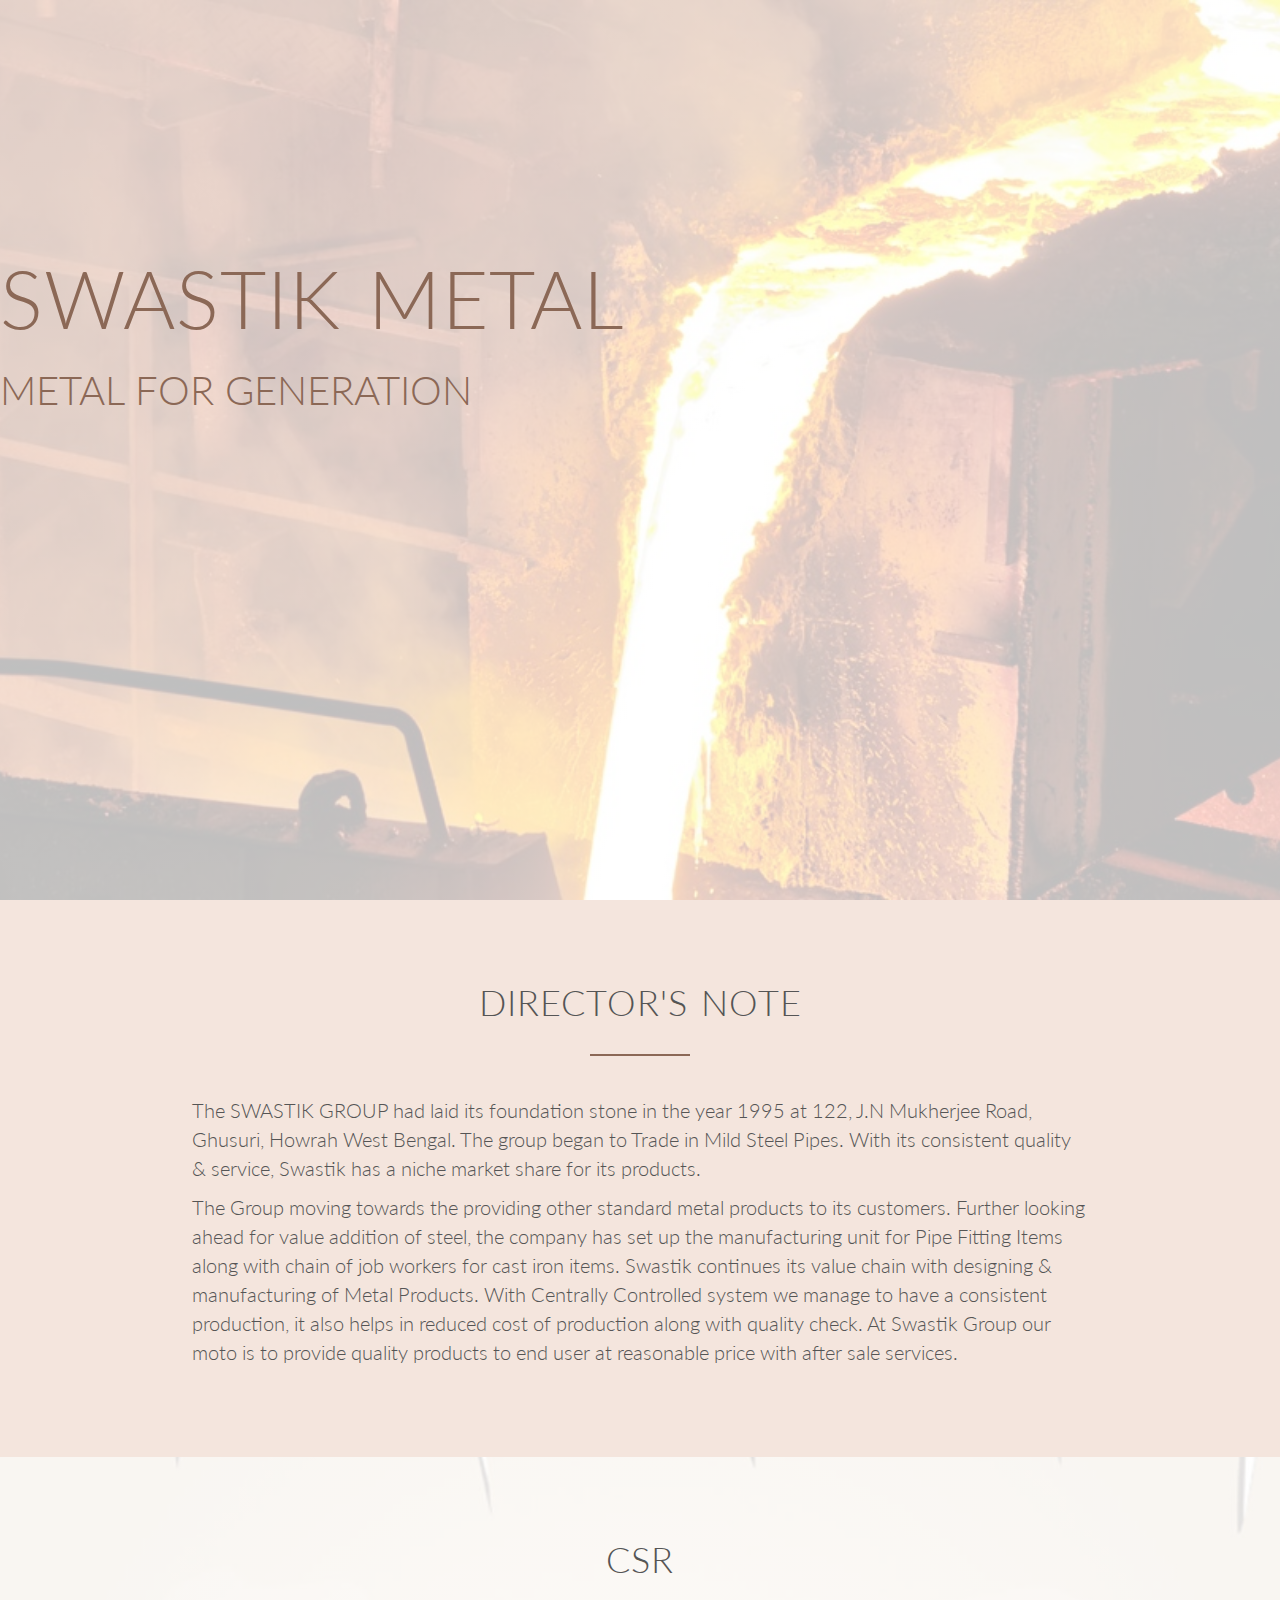
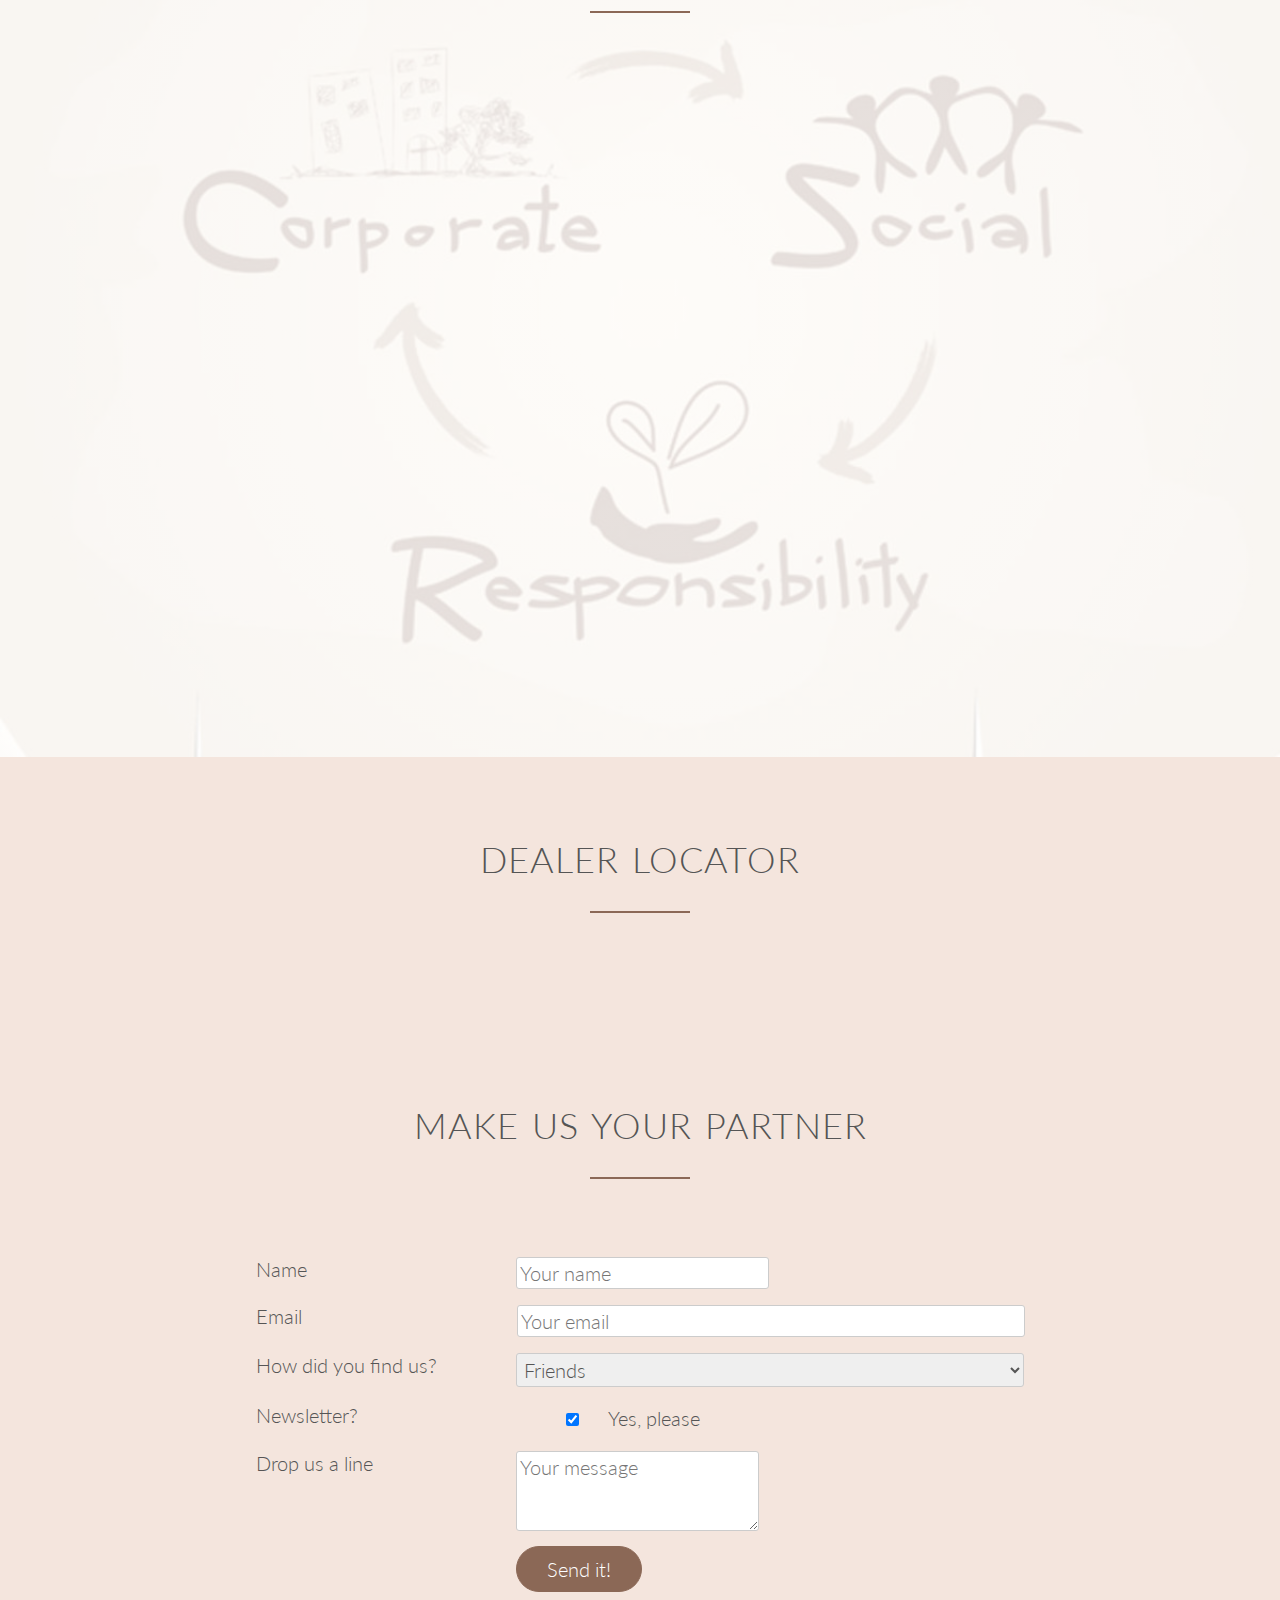
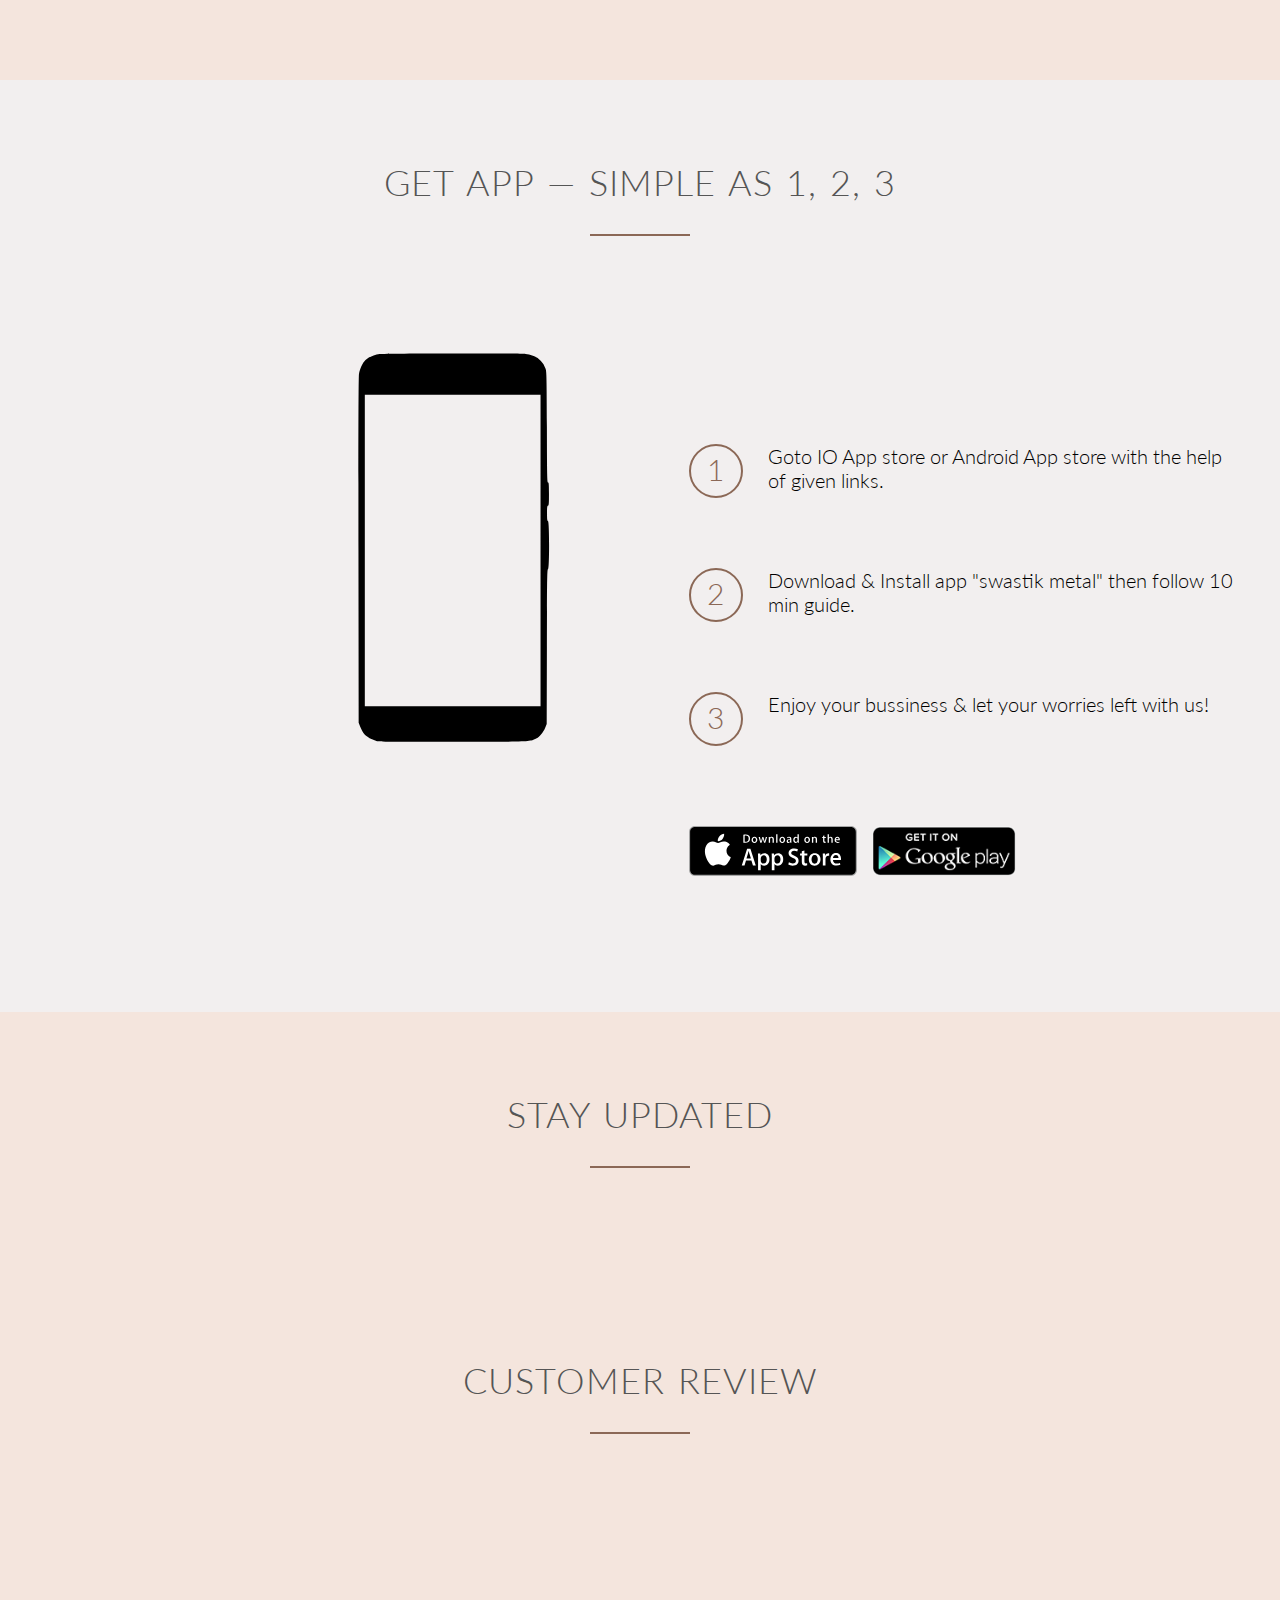
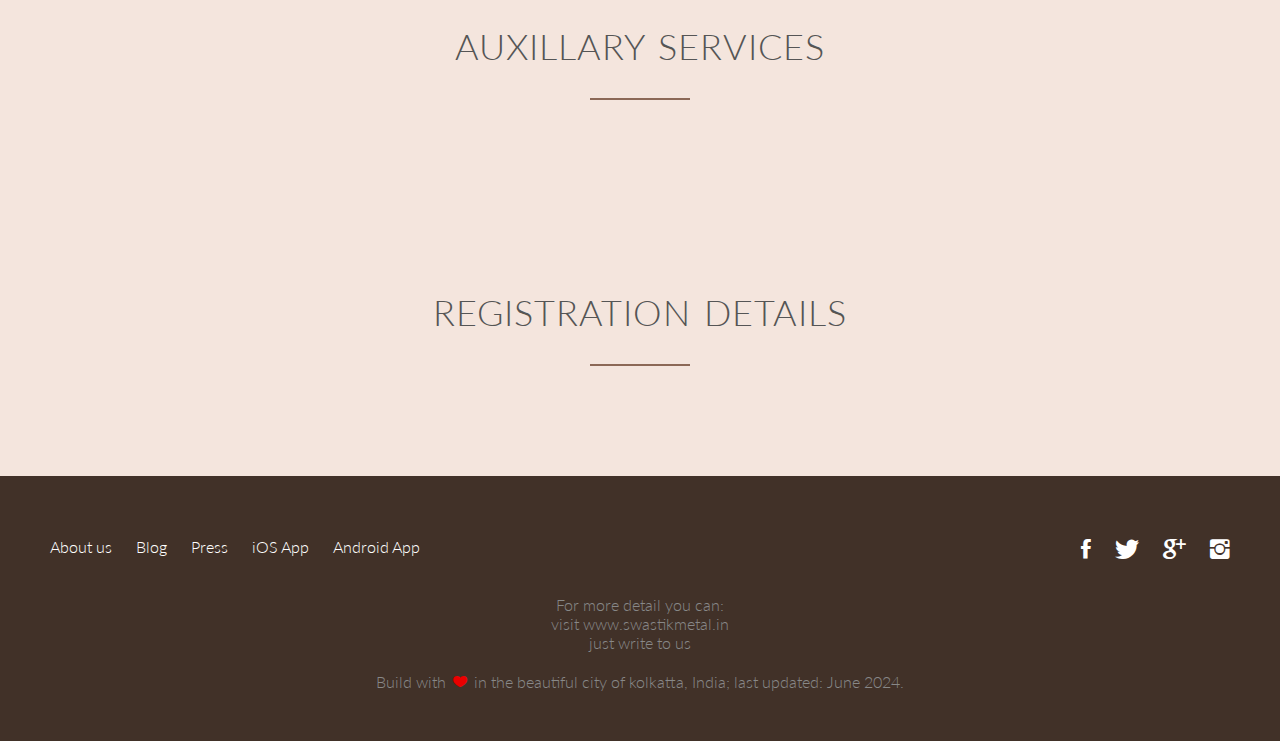
<file: index.html>
<!DOCTYPE: html>
    <html lang="en">
        <head>
            <meta charset="utf-8">
            <meta name="description" content="swastil metal details">
            <meta name="viewport" content="width=device-width, intial-scale=1.0">
            
            <link type='text/css' rel='stylesheet' href='resources/style.css'>
            <link type='text/css' rel='stylesheet' href='resources/media.css'>
            <link type='text/css' rel='stylesheet' href='vendors/css/animate.css'>
            <link type='text/css' rel='stylesheet' href='vendors/css/grid.css'>
            <link type='text/css' rel='stylesheet' href='vendors/css/normalize.css'>
            <link type='text/css' rel='stylesheet' href='vendors/css/ionicons.min.css'>
            
            <link href='http://fonts.googleapis.com/css?family=Lato:100,300,400,300italic' rel='stylesheet' type='text/css'>
                  
            <title>swastikmetal/aboutus</title>
            
            
            
        </head>
        <body>
        <header>
            <div class="row">
            <div class="head-text">
                <h1>Swastik Metal</h1>
                <h3>Metal for generation</h3>
            </div>
            </div>
        </header>
        <section class="director" id="director">
            <div class="row">
                <h2>director&#39;s note</h2>
            </div>
            <div class="row">
                <div class="long-text">
                <p>The SWASTIK GROUP had laid its foundation stone in the year 1995 at 122, J.N Mukherjee Road, Ghusuri, Howrah West Bengal. The group began to Trade in Mild Steel Pipes. With its consistent quality &amp; service, Swastik has a niche market share for its products.</p>
                    <p>The Group moving towards the providing other standard metal products to its customers. Further looking ahead for value addition of steel, the company has set up the manufacturing unit for Pipe Fitting Items along with chain of job workers for cast iron items. Swastik continues its value chain with designing &amp; manufacturing of Metal Products. With Centrally Controlled system we manage to have a consistent production, it also helps in reduced cost of production along with quality check. At Swastik Group our moto is to provide quality products to end user at reasonable price with after sale services. 
                    </p>
            </div>
            </div>
        </section>
        <section class="csr" id="csr">
            <div class="row">
                <ion-icon name="alarm-outline"></ion-icon>
                <i class="reorder-four-outline"></i>
                <h2>csr</h2>
            </div>
            
            <div class="row">
            <img src="resources/img/csr.jpg" alt="csr image" class="csr-image">
            </div>
        </section>
        <section class="dealer" id="dealer">
            <div class="row">
                <h2>Dealer locator</h2>
            </div>
            <div class="row">
                
            </div>
        </section>
        <section class="partner" id="partner">
            <div class="row">
                <h2>Make us your partner</h2>
            </div>
            <form method="post" action="#" class="contact-form">
                    <div class="row">
                        <div class="col span-1-of-3">
                            <label for="name">Name</label>
                        </div>
                        <div class="col span-2-of-3">
                            <input type="text" name="name" id="name" placeholder="Your name" required>
                        </div>
                    </div>
                    <div class="row">
                        <div class="col span-1-of-3">
                            <label for="email">Email</label>
                        </div>
                        <div class="col span-2-of-3">
                            <input type="email" name="email" id="email" placeholder="Your email" required>
                        </div>
                    </div>
                    <div class="row">
                        <div class="col span-1-of-3">
                            <label for="find-us">How did you find us?</label>
                        </div>
                        <div class="col span-2-of-3">
                            <select name="find-us" id="find-us">
                                <option value="friends" selected>Friends</option>
                                <option value="search">Search engine</option>
                                <option value="ad">Advertisement</option>
                                <option value="other">Other</option>
                            </select>
                        </div>
                    </div>
                    <div class="row">
                        <div class="col span-1-of-3">
                            <label>Newsletter?</label>
                        </div>
                        <div class="col span-2-of-3">
                            <input type="checkbox" name="news" id="news" checked> Yes, please
                        </div>
                    </div>
                    <div class="row">
                        <div class="col span-1-of-3">
                            <label>Drop us a line</label>
                        </div>
                        <div class="col span-2-of-3">
                            <textarea name="message" placeholder="Your message"></textarea>
                        </div>
                    </div>
                    <div class="row">
                        <div class="col span-1-of-3">
                            <label>&nbsp;</label>
                        </div>
                        <div class="col span-2-of-3">
                            <input type="submit" value="Send it!">
                        </div>
                    </div>
                    
                </form>
        </section>
        <section class="app" id="app">
            <div class="row">
                <h2>get app &mdash; Simple as 1, 2, 3</h2>
            </div>
            <div class="row">
                <div class="col span-1-of-2 steps-box">
                    <img src="resources/img/phone.svg" alt="swastikmetal app on Phone" class="app-screen js--wp-2">
                </div>
                <div class="col span-1-of-2 steps-box">
                    <div class="works-step clearfix">
                        <div>1</div>
                        <p>Goto IO App store or Android App store with the help of given links.</p>
                    </div>
                    <div class="works-step clearfix">
                        <div>2</div>
                        <p>Download &amp; Install app "swastik metal" then follow 10 min guide.</p>
                    </div>
                    <div class="works-step clearfix">
                        <div>3</div>
                        <p>Enjoy your bussiness &amp; let your worries left with us!</p>
                    </div>
                    
                    <a href="#" class="btn-app"><img src="resources/img/download-app.svg" alt="App Store Button"></a>
                    <a href="#" class="btn-app"><img src="resources/img/download-app-android.png" alt="Play Store Button"></a>
                </div>
            </div>
        </section>
        <section class="package" id="package">
            <div class="row">
                <h2>Stay Updated</h2>
            </div>
            <div></div>
        </section>
        <section class="review" id="review">
            <div class="row">
                <h2>customer review</h2>
            </div>
            <div></div>
        </section>
        <section class="service" id="service">
            <div class="row">
                <h2>auxillary services</h2>
            </div>
            <div></div>
        </section>
        <section class="reg" id="reg">
            <div class="row">
                <h2>Registration Details</h2>
            </div>
            <div></div>
        </section>
        
        <footer>
            <div class="row">
             <div class="col span-1-of-2">
                    <ul class="footer-nav">
                        <li><a href="#">About us</a></li>
                        <li><a href="#">Blog</a></li>
                        <li><a href="#">Press</a></li>
                        <li><a href="#">iOS App</a></li>
                        <li><a href="#">Android App</a></li>
                    </ul>
                </div>
                <div class="col span-1-of-2">
                    <ul class="social-links">
                        <li><a href="#"><i class="ion-social-facebook"></i></a></li>
                        <li><a href="#"><i class="ion-social-twitter"></i></a></li>
                        <li><a href="#"><i class="ion-social-googleplus"></i></a></li>
                        <li><a href="#"><i class="ion-social-instagram"></i></a></li>
                    </ul>
                </div>
            </div>
            <div class="row">
                <p>
                    For more detail you can:<br>
                    visit www.swastikmetal.in<br>
                    just write to us<br>
                </p>
                <p>
                    Build with <i class="ion-ios-heart" style="color: #ea0000; padding: 0 3px;"></i> in the beautiful city of kolkatta, India; last updated: June 2024.
                </p>
            </div>
        </footer>
        </body>
</html>
</file>
<file: resources/style.css>
/*
Orange color: #e67e22
brown color: #8b6856
brown color: #f4e5dd

*/


/* ----------------------------------------------- */
/* BASIC SETUP */
/* ----------------------------------------------- */
* {
    padding: 0;
    margin: 0;
    box-sizing: border-box;
}
html,
body {
    background-color:  #f4e5dd;
    color: #555;
    font-family: 'Lato', 'Arial', sans-serif;
    font-weight: 300;
    font-size: 20px;
    text-rendering: optimizeLegibility;
    overflow-x: hidden;
}

.clearfix {zoom: 1;}
.clearfix:after {
    content: '.';
    clear: both;
    display: block;
    height: 0;
    visibility: hidden;
}
/* ----------------------------------------------- */
/* REUSABLE COMPONENTS */
/* ----------------------------------------------- */

.row {
    margin: 0 auto;
}

section {
    padding: 80px 0;
}

.box {
    padding: 1%;
}

h1,
h2,
h3 {
    font-weight: 300;
    text-transform: uppercase;
}

h1 {
    margin-top: 0;
    margin-bottom: 20px;
    color: #8b6856;
    font-size: 240%;
    word-spacing: 4px;
    letter-spacing: 1px;
}

h2 {
    font-size: 180%;
    word-spacing: 2px;
    text-align: center;
    margin-bottom: 30px;
    letter-spacing: 1px;
}

h3 {
    font-size: 110%;
    margin-bottom: 15px;
}

h2:after {
    display: block;
    height: 2px;
    background-color: #8b6856;
;
    content: " ";
    width: 100px;
    margin: 0 auto;
    margin-top: 30px;
}

.long-text {
    line-height: 145%;
    width: 70%;
    margin-left: 15%;
}
.long-text p {
    margin: 10px auto;
}
/* ----- ICONS ----- */
.icon-big {
    font-size: 350%;
    display: block;
    color: #e67e22;
    margin-bottom: 10px;
}

.icon-small {
    display: inline-block;
    width: 30px;
    text-align: center;
    color: #e67e22;
    font-size: 120%;
    margin-right: 10px;
    
    /*secrets to align text and icons*/

    line-height: 120%;
    vertical-align: middle;
    margin-top: -5px;


}

/* ----- BUTTONS ----- */
.btn:link,
.btn:visited,
input[type=submit] {
    display: inline-block;
    padding: 10px 30px;
    font-weight: 300;
    text-decoration: none;
    border-radius: 200px;
    transition: background-color 0.2s, border 0.2s, color 0.2s;
    background-color: #8b6856;
    border: 1px solid #8b6856;
    color: #fff;
    margin-right: 15px;
}
.btn:hover,
.btn:active,
input[type=submit]:hover,
input[type=submit]:active {
    background-color: #c39076;
}
/*.btn-full:link,
.btn-full:visited,{
    background-color: #e67e22;
    border: 1px solid #e67e22;
    color: #fff;
    margin-right: 15px;
}
.btn-full:hover,
.btn-full:active {
    border: 1px solid #cf6d17;
}
.btn-ghost:link,
.btn-ghost:visited {
    border: 1px solid #e67e22;
    color: #e67e22;
}
.btn-ghost:hover,
.btn-ghost:active {
    border: 1px solid #cf6d17;
    color: #fff;
}
*/
/* ----------------------------------------------- */
/* HEADER */
/* ----------------------------------------------- */
header{
    background-image: linear-gradient(rgba(255, 255, 255, 0.75), rgba(255, 255, 255, 0.75)),url(img/header1.jpg);
    background-size: cover;
    background-position: center;
    height: 100vh;
    background-attachment: fixed;
}
.head-text h1{
    margin-top: 250px;
    font-size: 400%;
    color: #8b6856;
    margin-bottom: 20px;
}
.head-text h3{
    font-size: 200%;
    color: #8b6856;
}

/* ----------------------------------------------- */
/* director note */
/* ----------------------------------------------- */








/* ----------------------------------------------- */
/* CSR */
/* ----------------------------------------------- */
.csr{
    background-image: linear-gradient(rgba(255, 255, 255, 0.85), rgba(255, 255, 255, 0.85)),url(img/csr.jpg);
    background-size: cover;
    background-position: center;
    height: 100vh;
    
}

.csr-image{
    display: none;
    
}

/* ----------------------------------------------- */
/* dealer locator */
/* ----------------------------------------------- */







/* ----------------------------------------------- */
/* partner */
/* ----------------------------------------------- */

.contact-form{
    width: 60%;
    margin: 0 auto;
    margin-top: 40px;
}

.contact-form input[type=text],
input[type=email],
select,
textarea {
    width: auto;
    padding: 3px;
    border-radius: 3px;
    border: 1px solid #ccc;
}

textarea {
    height: 80px;
}

input[type=checkbox] {
    margin: 10px 25px 10px 50px ;
}

*:focus {outline: none;}

/* ----------------------------------------------- */
/* product form */
/* ----------------------------------------------- */


.product-form{
    width: 100%;
    margin: 0 auto;
    margin-top: 40px;
}


.product-form input[type=text],
input[type=email],
select {
    margin: 1px 1px 1px 1px;
    width: 100%;
    padding: 3px;
    border-radius: 3px;
    border: 1px solid #ccc;
}

.product-form input[type=checkbox] {
    margin: 10px 25px 10px 50px ;
}

.product-form label {
    margin: 1px 1px 1px 1px;
    width: 100%;
  
}





/* ----------------------------------------------- */
/* get app */
/* ----------------------------------------------- */

.app{
    background-color: #f2efef;
}

.steps-box{
    margin-top: 40px;
    
}
.steps-box:first-child{
    
    text-align: right;
    padding: 3%;
}
.steps-box:last-child{
    text-align: left;
    padding: 3%;
    margin-top: 70px;
    
}
.app-screen{
    width: 150%;
    
}

.works-step:first-child{
    
}

.works-step:last-of-type{
    margin-bottom: 80px;
}

.works-step{
    display:block;
    margin-top: 70px;
    margin-bottom: 50px;
    
}
.works-step div{
    color: #8b6856;
    font-size: 150%;
    height: 54px;
    width: 54px;
    border: 2px solid #8b6856;
    border-radius: 50%;
    display: inline-block;
    text-align: center;
    margin-right: 25px;
    float: left;
    padding: 5px
}
.works-step p{
    color: #000;
}

.btn-app:link,
.btn-app:visited {
    border: 0;
}

.btn-app img {
    height: 50px;
    width: auto;
    margin-right: 10px;
}


/* ----------------------------------------------- */
/* update */
/* ----------------------------------------------- */




/* ----------------------------------------------- */
/* review */
/* ----------------------------------------------- */



/* ----------------------------------------------- */
/* service */
/* ----------------------------------------------- */


/* ----------------------------------------------- */
/* registration detail */
/* ----------------------------------------------- */




/* ----------------------------------------------- */
/* Footer */
/* ----------------------------------------------- */

footer {
    background-color: #413128;
    padding: 50px;
    font-size: 80%;
}

.footer-nav {
    list-style: none;
    float: left;
}

.social-links {
    list-style: none;
    float: right;
}

.footer-nav li,
.social-links li {
    display: inline-block;
    margin-right: 20px;
}

.footer-nav li:last-child,
.social-links li:last-child {
    margin-right: 0;
}

.footer-nav li a:link,
.footer-nav li a:visited, 
.social-links li a:link,
.social-links li a:visited {
    text-decoration: none;
    border: 0;
    color: #ffffff;
    -webkit-transition: color 0.2s;
    transition: color 0.2s;
}

.footer-nav li a:hover,
.footer-nav li a:active {
    color: #f70000;
}

.social-links li a:link,
.social-links li a:visited {
    font-size: 160%;
}

.ion-social-facebook,
.ion-social-twitter,
.ion-social-googleplus,
.ion-social-instagram {
    -webkit-transition: color 0.2s;
    transition: color 0.2s;
}

.ion-social-facebook:hover {
    color: #3b5998;
}

.ion-social-twitter:hover {
    color: #00aced;
}

.ion-social-googleplus:hover {
    color: #dd4b39;
}

.ion-social-instagram:hover {
    color: #517fa4;
}


footer p {
    color: #888;
    text-align: center;
    margin-top: 20px;
}

.footer a:link,
a:visited {
    color: #8b6856;
    text-decoration: none;
    padding-bottom: 1px;
    border-bottom: 1px solid #8b6856;
    transition: border-bottom 0.2s, color 0.2s;
}

.footer a:hover,
a:active {
    color: #555;
    border-bottom: 1px solid transparent;
}

/* ----------------------------------------------- */
/* product group */
/* ----------------------------------------------- */

.productGroup-img{
    display: none;
    
}
.productGroup{
    background-image: linear-gradient(rgba(255, 255, 255, 0.85), rgba(255, 255, 255, 0.85)),url(img/productGroup.jpg);
    height: 40vh;
    
}

/* ----------------------------------------------- */
/* upper head */
/* ----------------------------------------------- */

.upper-head {
    display: inline-block;
    background-color: #f4e5dd;
    background-position: center;
    height: 5vh;
    width: 100%;
    color: #000;
    padding-top: 4px;
}

.companyName{
    display: inline-block;
    float: left;
}
.right-block {
    display: inline-block;
    float: left;
    color: #000;
}
.upper-head-nav {
    list-style: none;
    float: right;
}

.upper-head-nav li {
    display: inline-block;
    margin-right: 10px;
}

.upper-head-nav li:last-child {
    margin-right: 20px;
}

.upper-head-nav li a:link,
.upper-head-nav li a:visited { 
    text-decoration: none;
    border: 0;
    color: #ffffff;
    -webkit-transition: color 0.2s;
    transition: color 0.2s;
}

.upper-head-nav li a:hover,
.upper-head-nav li a:active {
    color: #e67e22;
}


/* ----------------------------------------------- */
/* main head */
/* ----------------------------------------------- */

.main-head {
    width: 100%;
    display: inline-block;
    background-color: #8b6856;
    background-size: cover;
    background-position: center;
    height: 10vh;
    padding: 18px;
}
.left-block{
    display: inline-block;
    float:right;
}
.menu {
    
}

.iconSwastik {
    
}

.logo {
    display: inline-block;
    width: 30px;
    text-align: center;
    color: #e67e22;
    margin-right: 20px;
}

.search-box {
    margin: 0px 10px 10px 10px;
    align-self: auto;
}


.main-head-nav {
    list-style: none;
    float: right;
}

.main-head-nav li {
    display: inline-block;
    margin-right: 10px;
}

.main-head-nav li:last-child {
    margin-right: 20px;
}

.main-head-nav li a:link,
.main-head-nav li a:visited { 
    text-decoration: none;
    border: 0;
    color: #ffffff;
    -webkit-transition: color 0.2s;
    transition: color 0.2s;
}

.main-head-nav li a:hover,
.main-head-nav li a:active {
    color: #e67e22;
}

/* ----------------------------------------------- */
/* product category */
/* ----------------------------------------------- */
.product-category {
    display: inline-block;
    margin: 0px 10px 10px 10px;
    background-color: #fff;
}
.product-category-name {
    display: inline-block;
    padding: 10px;
    margin: 0px 10px 0px 0px;
    font-weight: 300;    
    font-size: 110%;
    text-transform: uppercase;
}
.product-list {
    width: 100%;
    display: inline-block;
    background-color: #fff;
    float: left;
}

.product-list span {
    display: inline-block;
    background-color: #fff;
    float: left;
    margin:10px;
}

.product-list span:link,span:visited {
    border: 2px solid #8b6856;
    text-decoration: none;
    padding-bottom: 1px;
 }

.product-list span:hover,span:active {
    border: 2px solid #8b6856;
    text-decoration: none;
    padding-bottom: 1px;
}

.product-list a{
    text-decoration: none;
    text-decoration-color: #8b6856;
    
}
.product-img{
    display: inline-block;
    width: 180px;
    height: 180px;
    padding:5px;
    margin:5px;
    text-align: center;
    color: #fff;
}

.product-list p {
    color: #8b6856;
}
</file>
<file: resources/media.css>
@media only screen and (max-width:480px){
.col{width: 100%}
}
</file>
<file: vendors/css/grid.css>
/*  SECTIONS  ============================================================================= */

.section {
	clear: both;
	padding: 0px;
	margin: 0px;
}

/*  GROUPING  ============================================================================= */

.row {
    zoom: 1; /* For IE 6/7 (trigger hasLayout) */
}

.row:before,
.row:after {
    content:"";
    display:table;
}
.row:after {
    clear:both;
}

/*  GRID COLUMN SETUP   ==================================================================== */

.col {
	display: block;
	float:left;
	margin: 1% 0 1% 1.6%;
}

.col:first-child { margin-left: 0; } /* all browsers except IE6 and lower */


/*  REMOVE MARGINS AS ALL GO FULL WIDTH AT 480 PIXELS */

@media only screen and (max-width: 480px) {
	.col { 
		/*margin: 1% 0 1% 0%;*/
        margin: 0;
	}
}


/*  GRID OF TWO   ============================================================================= */


.span-2-of-2 {
	width: 100%;
}

.span-1-of-2 {
	width: 49.2%;
}

/*  GO FULL WIDTH AT LESS THAN 480 PIXELS */

@media only screen and (max-width: 480px) {
	.span-2-of-2 {
		width: 100%; 
	}
	.span-1-of-2 {
		width: 100%; 
	}
}


/*  GRID OF THREE   ============================================================================= */

	
.span-3-of-3 {
	width: 100%; 
}

.span-2-of-3 {
	width: 66.13%; 
}

.span-1-of-3 {
	width: 32.26%; 
}


/*  GO FULL WIDTH AT LESS THAN 480 PIXELS */

@media only screen and (max-width: 480px) {
	.span-3-of-3 {
		width: 100%; 
	}
	.span-2-of-3 {
		width: 100%; 
	}
	.span-1-of-3 {
		width: 100%;
	}
}

/*  GRID OF FOUR   ============================================================================= */

	
.span-4-of-4 {
	width: 100%; 
}

.span-3-of-4 {
	width: 74.6%; 
}

.span-2-of-4 {
	width: 49.2%; 
}

.span-1-of-4 {
	width: 23.8%; 
}


/*  GO FULL WIDTH AT LESS THAN 480 PIXELS */

@media only screen and (max-width: 480px) {
	.span-4-of-4 {
		width: 100%; 
	}
	.span-3-of-4 {
		width: 100%; 
	}
	.span-2-of-4 {
		width: 100%; 
	}
	.span-1-of-4 {
		width: 100%; 
	}
}


/*  GRID OF FIVE   ============================================================================= */

	
.span-5-of-5 {
	width: 100%;
}

.span-4-of-5 {
  	width: 79.68%; 
}

.span-3-of-5 {
  	width: 59.36%; 
}

.span-2-of-5 {
  	width: 39.04%;
}

.span-1-of-5 {
  	width: 18.72%;
}


/*  GO FULL WIDTH AT LESS THAN 480 PIXELS */

@media only screen and (max-width: 480px) {
	.span-5-of-5 {
		width: 100%; 
	}
	.span-4-of-5 {
		width: 100%; 
	}
	.span-3-of-5 {
		width: 100%; 
	}
	.span-2-of-5 {
		width: 100%; 
	}
	.span-1-of-5 {
		width: 100%; 
	}
}


/*  GRID OF SIX   ============================================================================= */


.span-6-of-6 {
	width: 100%;
}

.span-5-of-6 {
  	width: 83.06%;
}

.span-4-of-6 {
  	width: 66.13%;
}

.span-3-of-6 {
  	width: 49.2%;
}

.span-2-of-6 {
  	width: 32.26%;
}

.span-1-of-6 {
  	width: 15.33%;
}


/*  GO FULL WIDTH AT LESS THAN 480 PIXELS */

@media only screen and (max-width: 480px) {
	.span-6-of-6 {
		width: 100%; 
	}
	.span-5-of-6 {
		width: 100%; 
	}
	.span-4-of-6 {
		width: 100%; 
	}
	.span-3-of-6 {
		width: 100%; 
	}
	.span-2-of-6 {
		width: 100%; 
	}
	.span-1-of-6 {
		width: 100%; 
	}
}



/*  GRID OF SEVEN   ============================================================================= */


.span-7-of-7 {
	width: 100%;
}

.span-6-of-7 {
	width: 85.48%;
}

.span-5-of-7 {
  	width: 70.97%;
}

.span-4-of-7 {
  	width: 56.45%;
}

.span-3-of-7 {
  	width: 41.94%;
}

.span-2-of-7 {
  	width: 27.42%;
}

.span-1-of-7 {
  	width: 12.91%;
}


/*  GO FULL WIDTH AT LESS THAN 480 PIXELS */

@media only screen and (max-width: 480px) {
	.span-7-of-7 {
		width: 100%; 
	}
	.span-6-of-7 {
		width: 100%; 
	}
	.span-5-of-7 {
		width: 100%; 
	}
	.span-4-of-7 {
		width: 100%; 
	}
	.span-3-of-7 {
		width: 100%; 
	}
	.span-2-of-7 {
		width: 100%; 
	}
	.span-1-of-7 {
		width: 100%; 
	}
}


/*  GRID OF EIGHT   ============================================================================= */

	
.span-8-of-8 {
	width: 100%;
}

.span-7-of-8 {
	width: 87.3%; 
}

.span-6-of-8 {
	width: 74.6%; 
}

.span-5-of-8 {
	width: 61.9%; 
}

.span-4-of-8 {
	width: 49.2%; 
}

.span-3-of-8 {
	width: 36.5%;
}

.span-2-of-8 {
	width: 23.8%; 
}

.span-1-of-8 {
	width: 11.1%; 
}


/*  GO FULL WIDTH AT LESS THAN 480 PIXELS */

@media only screen and (max-width: 480px) {
	.span-8-of-8 {
		width: 100%; 
	}
	.span-7-of-8 {
		width: 100%; 
	}
	.span-6-of-8 {
		width: 100%; 
	}
	.span-5-of-8 {
		width: 100%; 
	}
	.span-4-of-8 {
		width: 100%; 
	}
	.span-3-of-8 {
		width: 100%; 
	}
	.span-2-of-8 {
		width: 100%; 
	}
	.span-1-of-8 {
		width: 100%; 
	}
}


/*  GRID OF NINE   ============================================================================= */


.span-9-of-9 {
	width: 100%;
}

.span-8-of-9 {
	width: 88.71%;
}

.span-7-of-9 {
	width: 77.42%; 
}

.span-6-of-9 {
	width: 66.13%; 
}

.span-5-of-9 {
	width: 54.84%; 
}

.span-4-of-9 {
	width: 43.55%; 
}

.span-3-of-9 {
	width: 32.26%;
}

.span-2-of-9 {
	width: 20.97%; 
}

.span-1-of-9 {
	width: 9.68%; 
}


/*  GO FULL WIDTH AT LESS THAN 480 PIXELS */

@media only screen and (max-width: 480px) {
	.span-9-of-9 {
		width: 100%; 
	}
	.span-8-of-9 {
		width: 100%; 
	}
	.span-7-of-9 {
		width: 100%; 
	}
	.span-6-of-9 {
		width: 100%; 
	}
	.span-5-of-9 {
		width: 100%; 
	}
	.span-4-of-9 {
		width: 100%; 
	}
	.span-3-of-9 {
		width: 100%; 
	}
	.span-2-of-9 {
		width: 100%; 
	}
	.span-1-of-9 {
		width: 100%; 
	}
}


/*  GRID OF TEN   ============================================================================= */


.span-10-of-10 {
	width: 100%;
}

.span-9-of-10 {
	width: 89.84%;
}

.span-8-of-10 {
	width: 79.68%;
}

.span-7-of-10 {
	width: 69.52%; 
}

.span-6-of-10 {
	width: 59.36%; 
}

.span-5-of-10 {
	width: 49.2%; 
}

.span-4-of-10 {
	width: 39.04%; 
}

.span-3-of-10 {
	width: 28.88%;
}

.span-2-of-10 {
	width: 18.72%; 
}

.span-1-of-10 {
	width: 8.56%; 
}


/*  GO FULL WIDTH AT LESS THAN 480 PIXELS */

@media only screen and (max-width: 480px) {
	.span-10-of-10 {
		width: 100%; 
	}
	.span-9-of-10 {
		width: 100%; 
	}
	.span-8-of-10 {
		width: 100%; 
	}
	.span-7-of-10 {
		width: 100%; 
	}
	.span-6-of-10 {
		width: 100%; 
	}
	.span-5-of-10 {
		width: 100%; 
	}
	.span-4-of-10 {
		width: 100%; 
	}
	.span-3-of-10 {
		width: 100%; 
	}
	.span-2-of-10 {
		width: 100%; 
	}
	.span-1-of-10 {
		width: 100%; 
	}
}


/*  GRID OF ELEVEN   ============================================================================= */

.span-11-of-11 {
	width: 100%;
}

.span-10-of-11 {
	width: 90.76%;
}

.span-9-of-11 {
	width: 81.52%;
}

.span-8-of-11 {
	width: 72.29%;
}

.span-7-of-11 {
	width: 63.05%; 
}

.span-6-of-11 {
	width: 53.81%; 
}

.span-5-of-11 {
	width: 44.58%; 
}

.span-4-of-11 {
	width: 35.34%; 
}

.span-3-of-11 {
	width: 26.1%;
}

.span-2-of-11 {
	width: 16.87%; 
}

.span-1-of-11 {
	width: 7.63%; 
}


/*  GO FULL WIDTH AT LESS THAN 480 PIXELS */

@media only screen and (max-width: 480px) {
	.span-11-of-11 {
		width: 100%; 
	}
	.span-10-of-11 {
		width: 100%; 
	}
	.span-9-of-11 {
		width: 100%; 
	}
	.span-8-of-11 {
		width: 100%; 
	}
	.span-7-of-11 {
		width: 100%; 
	}
	.span-6-of-11 {
		width: 100%; 
	}
	.span-5-of-11 {
		width: 100%; 
	}
	.span-4-of-11 {
		width: 100%; 
	}
	.span-3-of-11 {
		width: 100%; 
	}
	.span-2-of-11 {
		width: 100%; 
	}
	.span-1-of-11 {
		width: 100%; 
	}
}


/*  GRID OF TWELVE   ============================================================================= */

.span-12-of-12 {
	width: 100%;
}

.span-11-of-12 {
	width: 91.53%;
}

.span-10-of-12 {
	width: 83.06%;
}

.span-9-of-12 {
	width: 74.6%;
}

.span-8-of-12 {
	width: 66.13%;
}

.span-7-of-12 {
	width: 57.66%; 
}

.span-6-of-12 {
	width: 49.2%; 
}

.span-5-of-12 {
	width: 40.73%; 
}

.span-4-of-12 {
	width: 32.26%; 
}

.span-3-of-12 {
	width: 23.8%;
}

.span-2-of-12 {
	width: 15.33%; 
}

.span-1-of-12 {
	width: 6.86%; 
}


/*  GO FULL WIDTH AT LESS THAN 480 PIXELS */

@media only screen and (max-width: 480px) {
	.span-12-of-12 {
		width: 100%; 
	}
	.span-11-of-12 {
		width: 100%; 
	}
	.span-10-of-12 {
		width: 100%; 
	}
	.span-9-of-12 {
		width: 100%; 
	}
	.span-8-of-12 {
		width: 100%; 
	}
	.span-7-of-12 {
		width: 100%; 
	}
	.span-6-of-12 {
		width: 100%; 
	}
	.span-5-of-12 {
		width: 100%; 
	}
	.span-4-of-12 {
		width: 100%; 
	}
	.span-3-of-12 {
		width: 100%; 
	}
	.span-2-of-12 {
		width: 100%; 
	}
	.span-1-of-12 {
		width: 100%; 
	}
}
</file>
